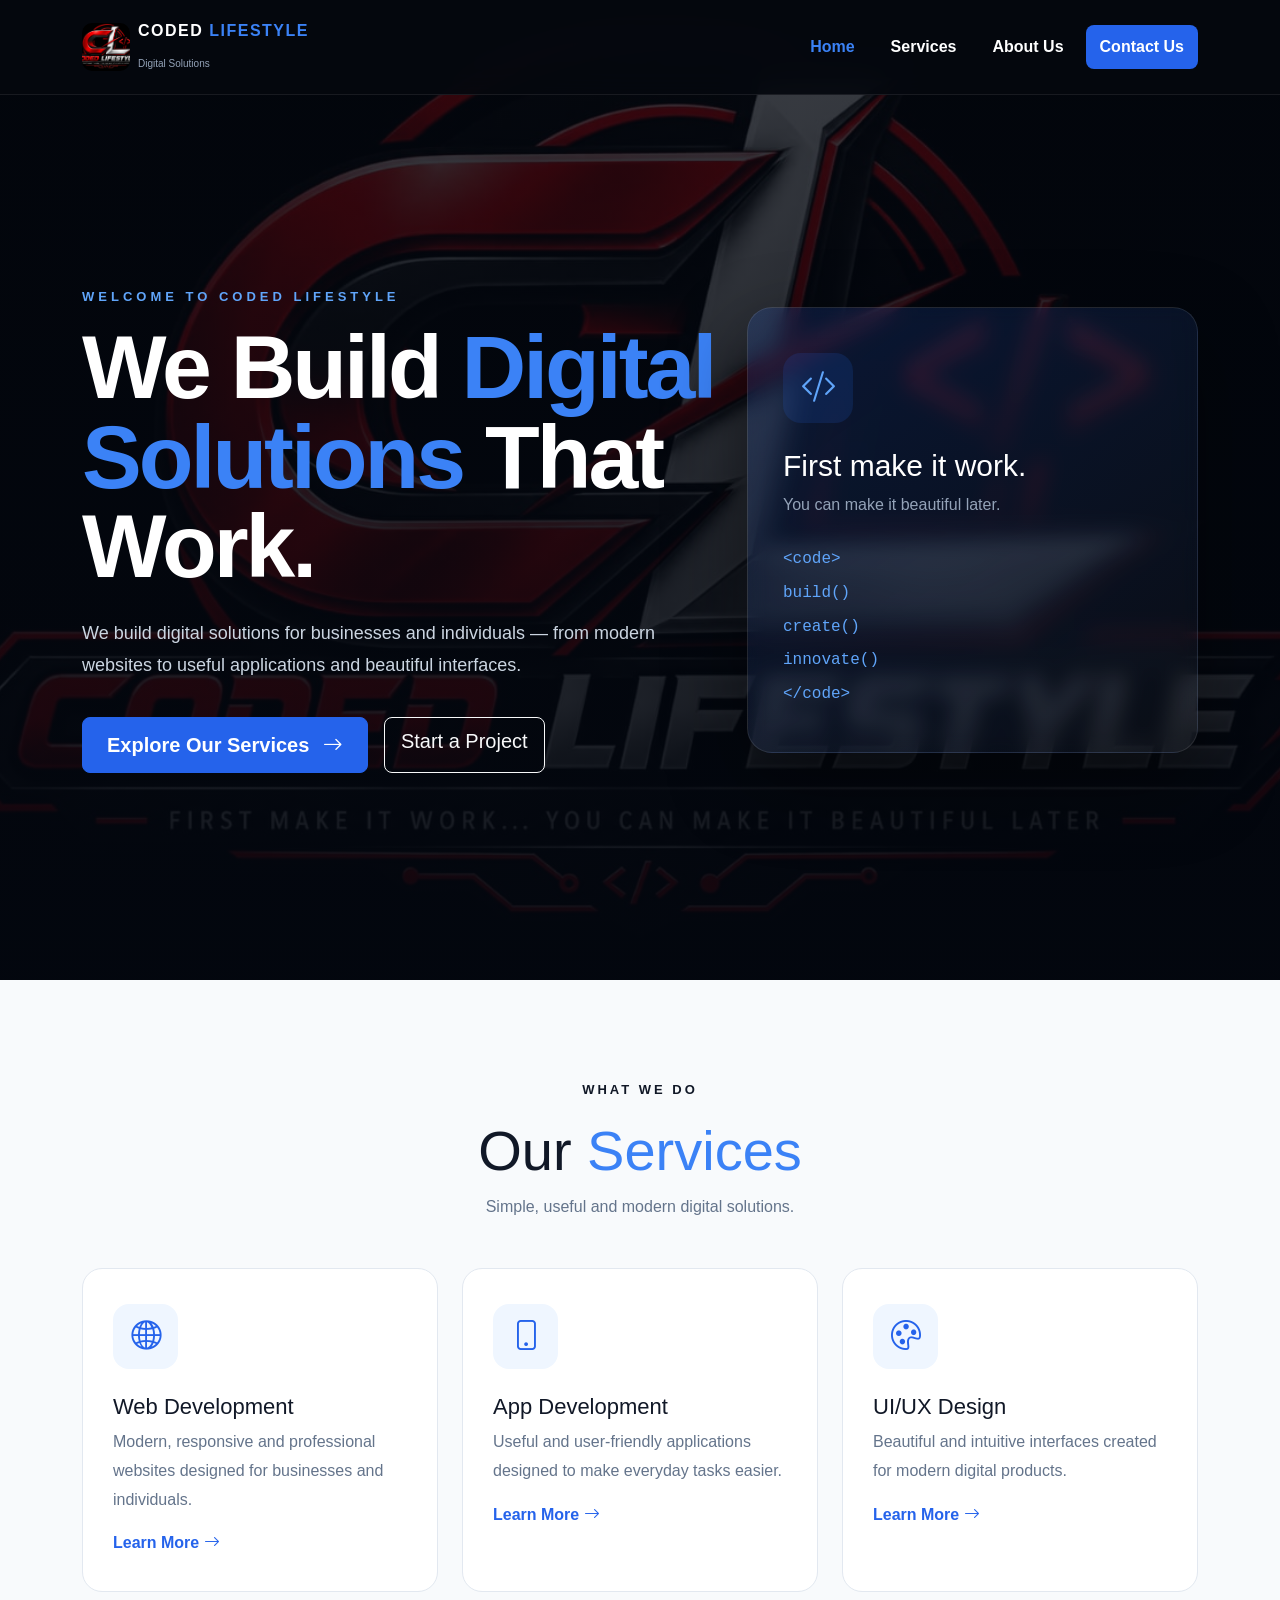
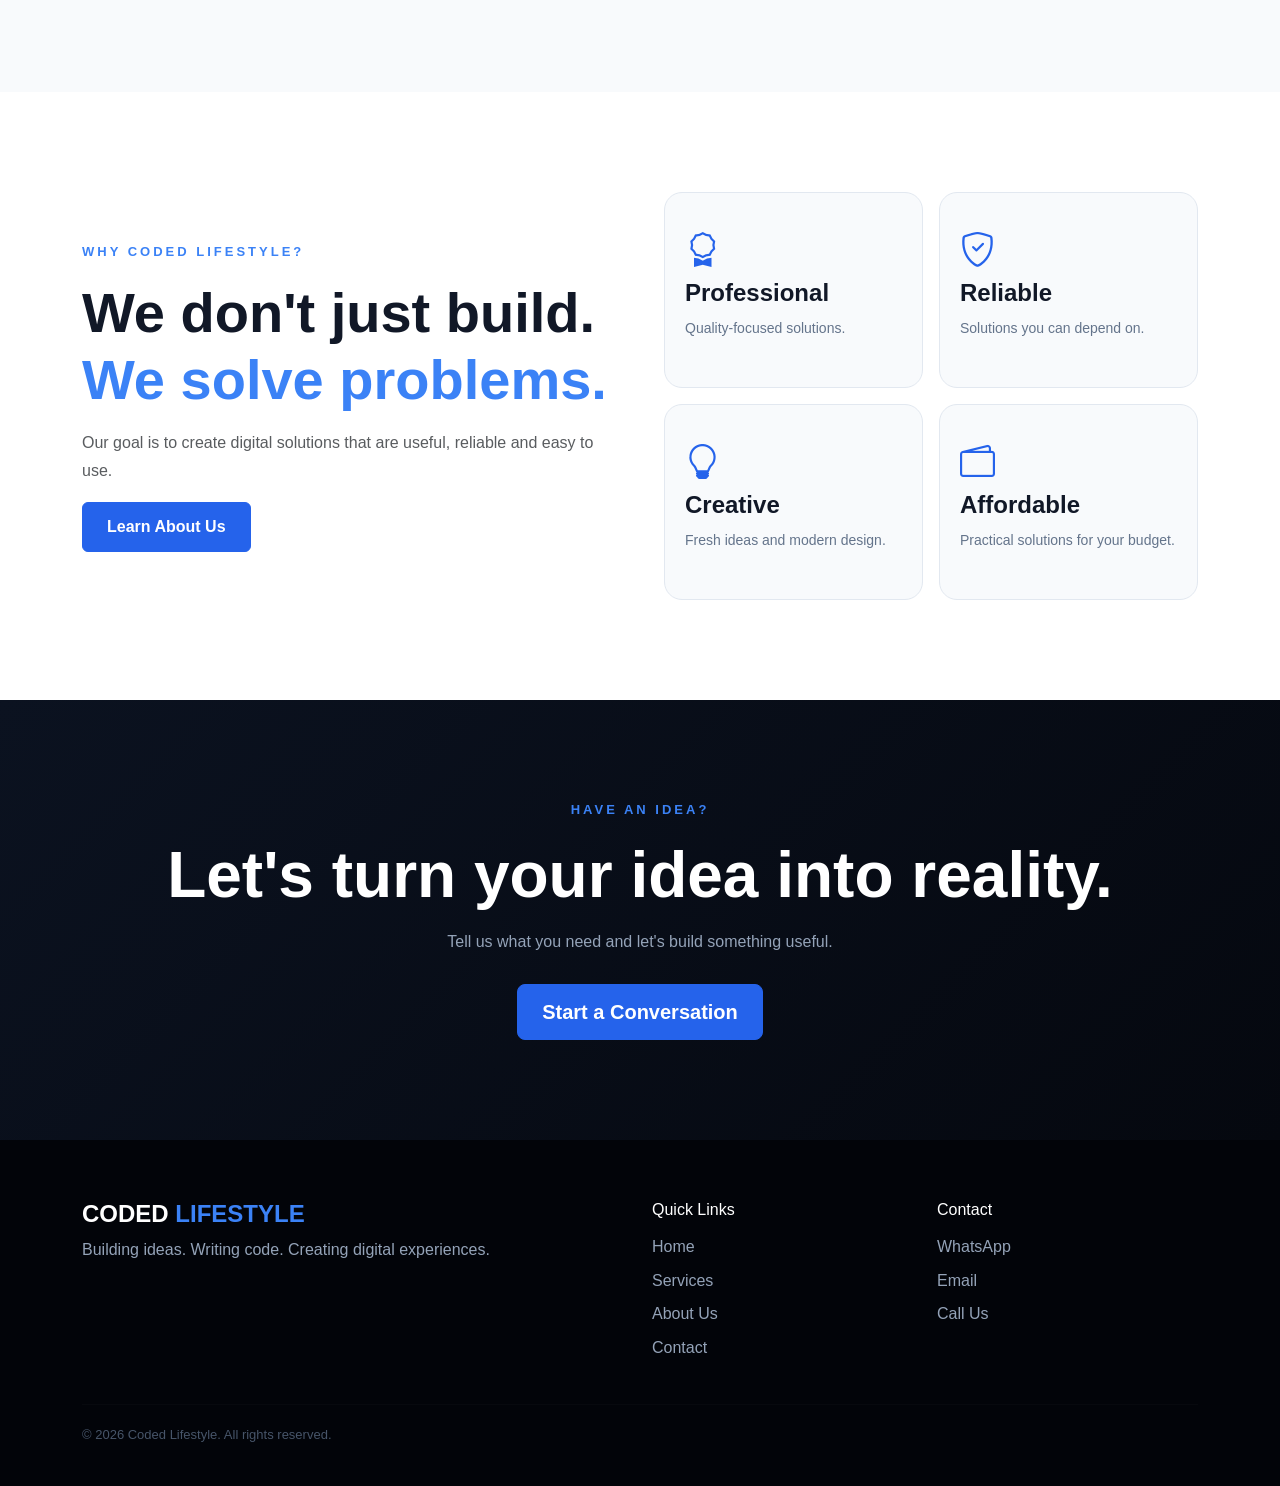
<file: index.html>
<!DOCTYPE html>
<html lang="en">

<head>
    <meta charset="UTF-8">
    <meta name="viewport" content="width=device-width, initial-scale=1.0">

    <title>Coded Lifestyle | Digital Solutions</title>

    <link rel="icon" href="assets/images/logo.jpegfile.jpeg">

    <!-- Bootstrap -->
    <link
        href="https://cdn.jsdelivr.net/npm/bootstrap@5.3.3/dist/css/bootstrap.min.css"
        rel="stylesheet"
    >

    <!-- Bootstrap Icons -->
    <link
        rel="stylesheet"
        href="https://cdn.jsdelivr.net/npm/bootstrap-icons@1.11.3/font/bootstrap-icons.min.css"
    >

    <!-- Custom CSS -->
    <link rel="stylesheet" href="assets/css/style.css">
</head>

<body>


<!-- ================= NAVBAR ================= -->

<nav class="navbar navbar-expand-lg navbar-dark fixed-top coded-navbar">

    <div class="container">

        <a class="navbar-brand d-flex align-items-center gap-2" href="index.html">

            <img
                src="assets/images/logo.jpegfile.jpeg"
                alt="Coded Lifestyle Logo"
                class="navbar-logo"
            >

            <div>
                <div class="brand-name">
                    CODED <span>LIFESTYLE</span>
                </div>

                <small>
                    Digital Solutions
                </small>
            </div>

        </a>


        <button
            class="navbar-toggler"
            type="button"
            data-bs-toggle="collapse"
            data-bs-target="#mainNavbar"
        >
            <span class="navbar-toggler-icon"></span>
        </button>


        <div class="collapse navbar-collapse" id="mainNavbar">

            <ul class="navbar-nav ms-auto align-items-lg-center gap-lg-2">

                <li class="nav-item">
                    <a class="nav-link active" href="index.html">
                        Home
                    </a>
                </li>

                <li class="nav-item">
                    <a class="nav-link" href="services.html">
                        Services
                    </a>
                </li>

                <li class="nav-item">
                    <a class="nav-link" href="about-us.html">
                        About Us
                    </a>
                </li>

                <li class="nav-item">
                    <a class="nav-link contact-nav" href="contact-us.html">
                        Contact Us
                    </a>
                </li>

            </ul>

        </div>

    </div>

</nav>


<!-- ================= HERO ================= -->

<section class="home-hero">

    <div class="container">

        <div class="row align-items-center min-vh-100">

            <div class="col-lg-7">

                <p class="hero-label">
                    WELCOME TO CODED LIFESTYLE
                </p>

                <h1>
                    We Build
                    <span>Digital Solutions</span>
                    That Work.
                </h1>

                <p class="hero-description">
                    We build digital solutions for businesses and
                    individuals — from modern websites to useful
                    applications and beautiful interfaces.
                </p>


                <div class="d-flex flex-wrap gap-3">

                    <a
                        href="services.html"
                        class="btn btn-primary btn-lg"
                    >
                        Explore Our Services
                        <i class="bi bi-arrow-right ms-2"></i>
                    </a>

                    <a
                        href="contact-us.html"
                        class="btn btn-outline-light btn-lg"
                    >
                        Start a Project
                    </a>

                </div>

            </div>


            <div class="col-lg-5 mt-5 mt-lg-0">

                <div class="hero-card">

                    <div class="hero-card-icon">
                        <i class="bi bi-code-slash"></i>
                    </div>

                    <h3>
                        First make it work.
                    </h3>

                    <p>
                        You can make it beautiful later.
                    </p>

                    <div class="code-lines">

                        <span>&lt;code&gt;</span>
                        <span>build()</span>
                        <span>create()</span>
                        <span>innovate()</span>
                        <span>&lt;/code&gt;</span>

                    </div>

                </div>

            </div>

        </div>

    </div>

</section>


<!-- ================= SERVICES ================= -->

<section class="home-services section-padding">

    <div class="container">

        <div class="section-heading">

            <p>WHAT WE DO</p>

            <h2>
                Our <strong>Services</strong>
            </h2>

            <span>
                Simple, useful and modern digital solutions.
            </span>

        </div>


        <div class="row g-4 mt-4">


            <div class="col-md-6 col-lg-4">

                <div class="service-card h-100">

                    <div class="service-icon">
                        <i class="bi bi-globe2"></i>
                    </div>

                    <h3>
                        Web Development
                    </h3>

                    <p>
                        Modern, responsive and professional
                        websites designed for businesses and
                        individuals.
                    </p>

                    <a href="services.html">
                        Learn More
                        <i class="bi bi-arrow-right"></i>
                    </a>

                </div>

            </div>


            <div class="col-md-6 col-lg-4">

                <div class="service-card h-100">

                    <div class="service-icon">
                        <i class="bi bi-phone"></i>
                    </div>

                    <h3>
                        App Development
                    </h3>

                    <p>
                        Useful and user-friendly applications
                        designed to make everyday tasks easier.
                    </p>

                    <a href="services.html">
                        Learn More
                        <i class="bi bi-arrow-right"></i>
                    </a>

                </div>

            </div>


            <div class="col-md-6 col-lg-4">

                <div class="service-card h-100">

                    <div class="service-icon">
                        <i class="bi bi-palette"></i>
                    </div>

                    <h3>
                        UI/UX Design
                    </h3>

                    <p>
                        Beautiful and intuitive interfaces
                        created for modern digital products.
                    </p>

                    <a href="services.html">
                        Learn More
                        <i class="bi bi-arrow-right"></i>
                    </a>

                </div>

            </div>

        </div>

    </div>

</section>


<!-- ================= WHY US ================= -->

<section class="why-us section-padding">

    <div class="container">

        <div class="row align-items-center g-5">

            <div class="col-lg-6">

                <p class="section-label">
                    WHY CODED LIFESTYLE?
                </p>

                <h2>
                    We don't just build.
                    <span>We solve problems.</span>
                </h2>

                <p class="text-muted">
                    Our goal is to create digital solutions that
                    are useful, reliable and easy to use.
                </p>

                <a
                    href="about-us.html"
                    class="btn btn-primary"
                >
                    Learn About Us
                </a>

            </div>


            <div class="col-lg-6">

                <div class="row g-3">

                    <div class="col-6">
                        <div class="why-card">
                            <i class="bi bi-award"></i>
                            <h4>Professional</h4>
                            <p>Quality-focused solutions.</p>
                        </div>
                    </div>

                    <div class="col-6">
                        <div class="why-card">
                            <i class="bi bi-shield-check"></i>
                            <h4>Reliable</h4>
                            <p>Solutions you can depend on.</p>
                        </div>
                    </div>

                    <div class="col-6">
                        <div class="why-card">
                            <i class="bi bi-lightbulb"></i>
                            <h4>Creative</h4>
                            <p>Fresh ideas and modern design.</p>
                        </div>
                    </div>

                    <div class="col-6">
                        <div class="why-card">
                            <i class="bi bi-wallet2"></i>
                            <h4>Affordable</h4>
                            <p>Practical solutions for your budget.</p>
                        </div>
                    </div>

                </div>

            </div>

        </div>

    </div>

</section>


<!-- ================= CTA ================= -->

<section class="cta-section">

    <div class="container text-center">

        <p class="section-label">
            HAVE AN IDEA?
        </p>

        <h2>
            Let's turn your idea into reality.
        </h2>

        <p>
            Tell us what you need and let's build something useful.
        </p>

        <a
            href="contact-us.html"
            class="btn btn-primary btn-lg"
        >
            Start a Conversation
        </a>

    </div>

</section>


<!-- ================= FOOTER ================= -->

<footer class="site-footer">

    <div class="container">

        <div class="row g-4">

            <div class="col-lg-6">

                <h4>
                    CODED <span>LIFESTYLE</span>
                </h4>

                <p>
                    Building ideas. Writing code.
                    Creating digital experiences.
                </p>

            </div>


            <div class="col-lg-3">

                <h6>
                    Quick Links
                </h6>

                <a href="index.html">Home</a>
                <a href="services.html">Services</a>
                <a href="about-us.html">About Us</a>
                <a href="contact-us.html">Contact</a>

            </div>


            <div class="col-lg-3">

                <h6>
                    Contact
                </h6>

                <a href="https://wa.me/2349161330967">
                    WhatsApp
                </a>

                <a href="mailto:iyiolapeter258@gmail.com">
                    Email
                </a>

                <a href="tel:+2349161330967">
                    Call Us
                </a>

            </div>

        </div>


        <hr>

        <p class="copyright">
            © 2026 Coded Lifestyle. All rights reserved.
        </p>

    </div>

</footer>


<script
    src="https://cdn.jsdelivr.net/npm/bootstrap@5.3.3/dist/js/bootstrap.bundle.min.js"
></script>

</body>
</html>
</file>
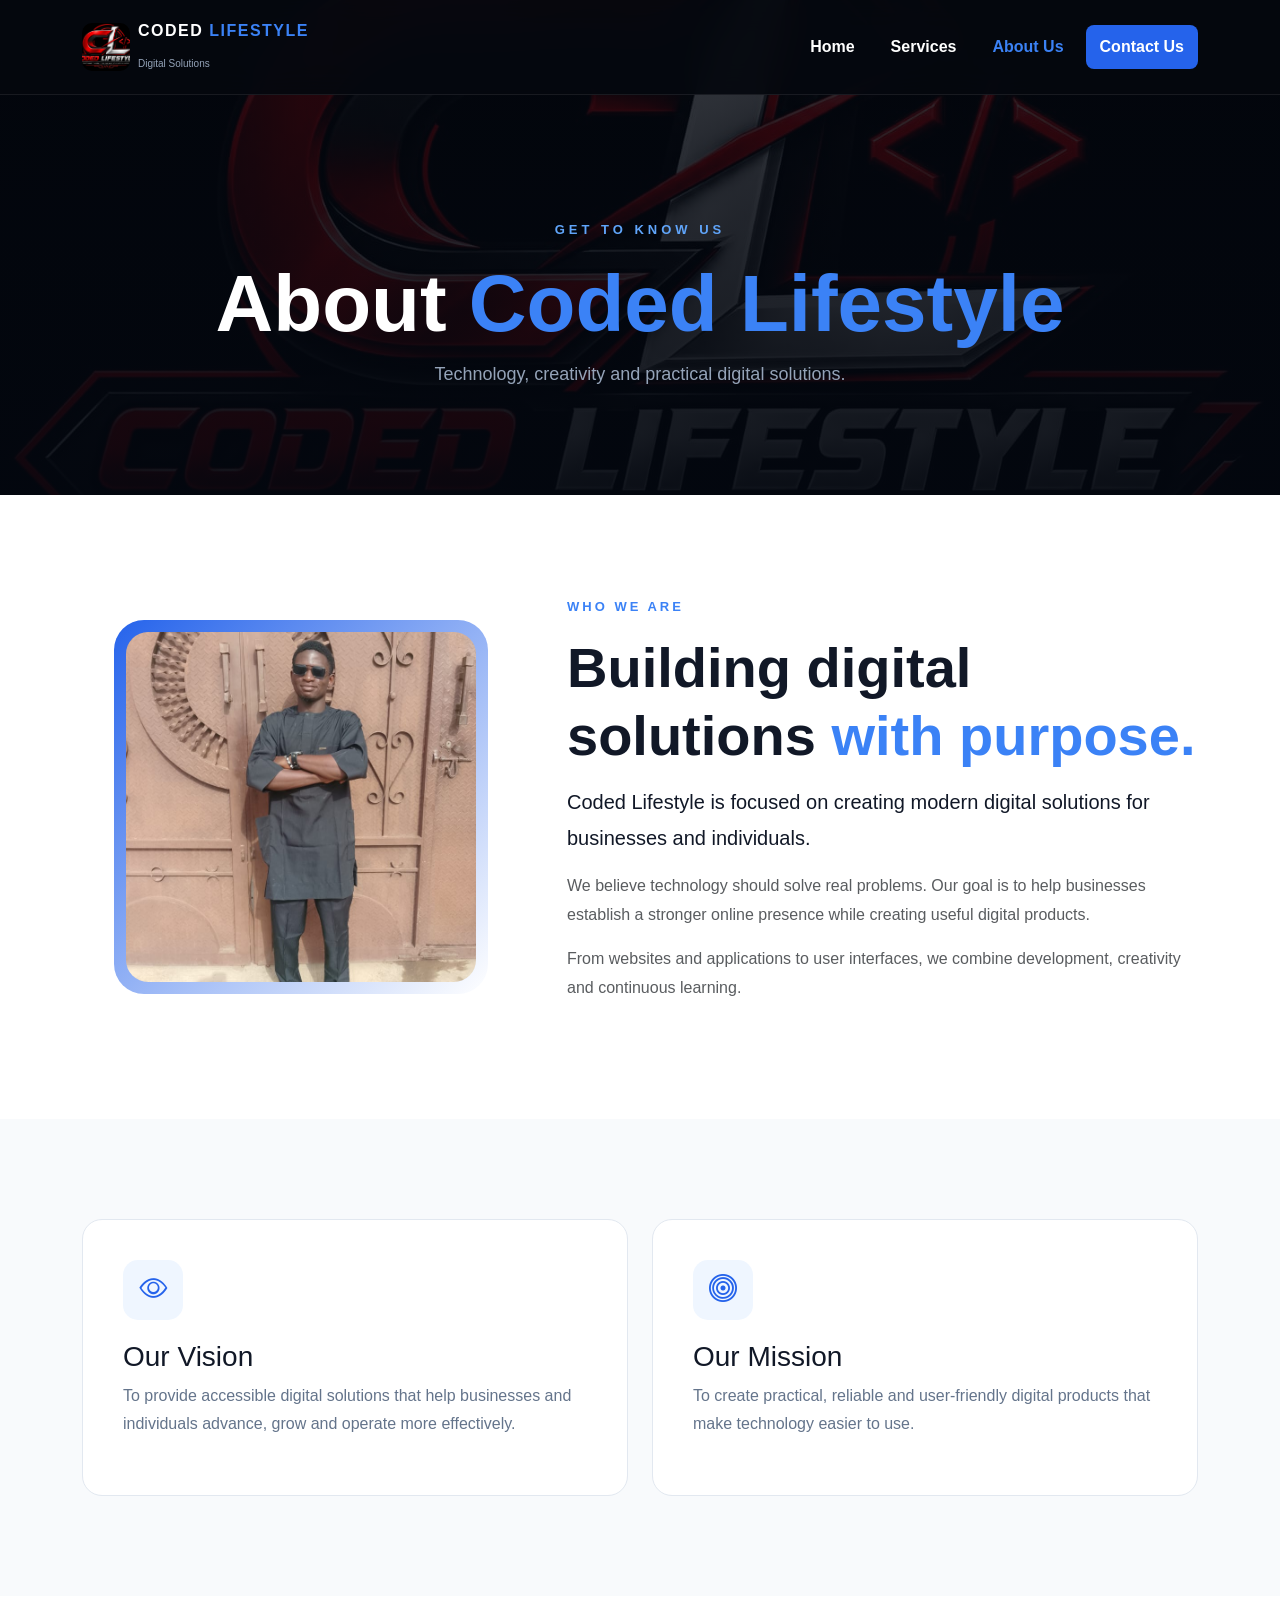
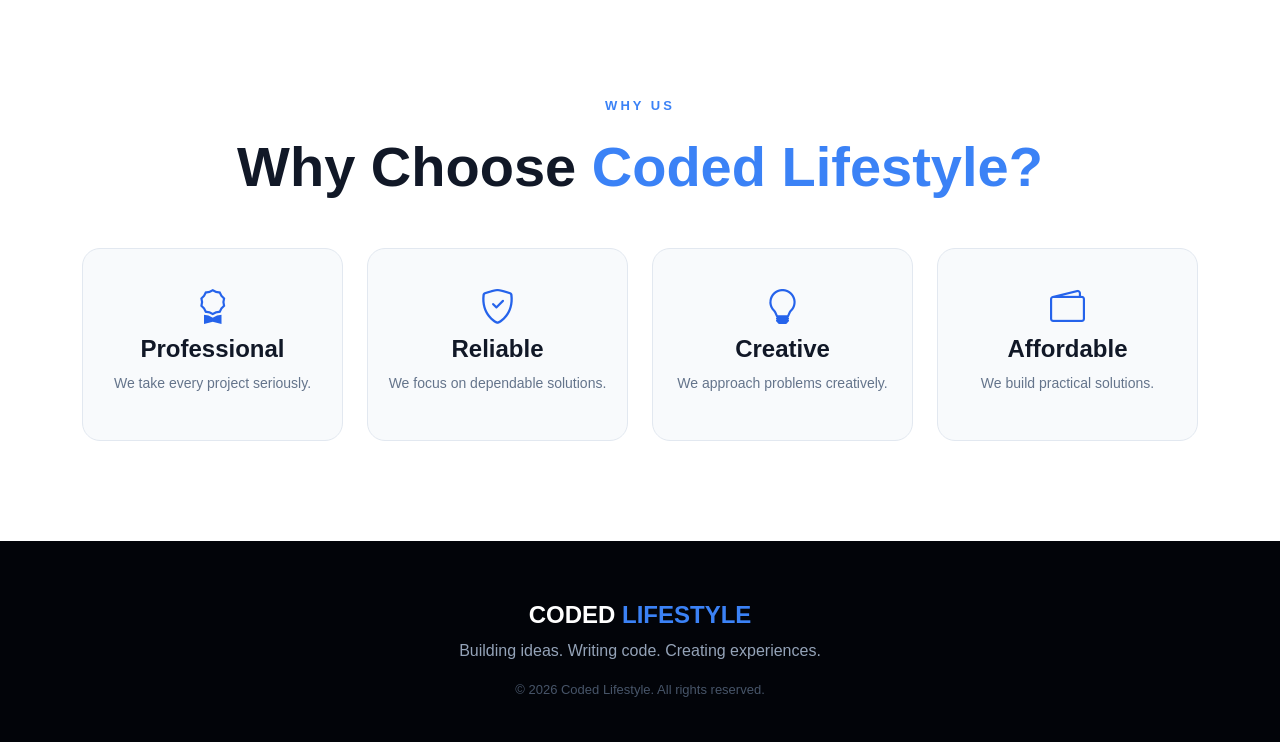
<file: about-us.html>
<!DOCTYPE html>
<html lang="en">

<head>

    <meta charset="UTF-8">

    <meta
        name="viewport"
        content="width=device-width, initial-scale=1.0"
    >

    <title>Coded Lifestyle | About Us</title>

    <link
        href="https://cdn.jsdelivr.net/npm/bootstrap@5.3.3/dist/css/bootstrap.min.css"
        rel="stylesheet"
    >

    <link
        rel="stylesheet"
        href="https://cdn.jsdelivr.net/npm/bootstrap-icons@1.11.3/font/bootstrap-icons.min.css"
    >

    <link
        rel="stylesheet"
        href="assets/css/style.css"
    >

</head>

<body>


<!-- NAVBAR -->

<nav class="navbar navbar-expand-lg navbar-dark fixed-top coded-navbar">

    <div class="container">

        <a
            class="navbar-brand d-flex align-items-center gap-2"
            href="index.html"
        >

            <img
                src="assets/images/logo.jpegfile.jpeg"
                class="navbar-logo"
                alt="Coded Lifestyle"
            >

            <div>

                <div class="brand-name">
                    CODED <span>LIFESTYLE</span>
                </div>

                <small>Digital Solutions</small>

            </div>

        </a>


        <button
            class="navbar-toggler"
            type="button"
            data-bs-toggle="collapse"
            data-bs-target="#mainNavbar"
        >

            <span class="navbar-toggler-icon"></span>

        </button>


        <div
            class="collapse navbar-collapse"
            id="mainNavbar"
        >

            <ul class="navbar-nav ms-auto gap-lg-2">

                <li class="nav-item">
                    <a class="nav-link" href="index.html">
                        Home
                    </a>
                </li>

                <li class="nav-item">
                    <a class="nav-link" href="services.html">
                        Services
                    </a>
                </li>

                <li class="nav-item">
                    <a class="nav-link active" href="about-us.html">
                        About Us
                    </a>
                </li>

                <li class="nav-item">
                    <a
                        class="nav-link contact-nav"
                        href="contact-us.html"
                    >
                        Contact Us
                    </a>
                </li>

            </ul>

        </div>

    </div>

</nav>


<!-- HERO -->

<section class="page-hero">

    <div class="container text-center">

        <p class="hero-label">
            GET TO KNOW US
        </p>

        <h1>
            About <span>Coded Lifestyle</span>
        </h1>

        <p>
            Technology, creativity and practical digital solutions.
        </p>

    </div>

</section>


<!-- ABOUT -->

<section class="section-padding about-company">

    <div class="container">

        <div class="row align-items-center g-5">

            <div class="col-lg-5 text-center">

                <div class="about-image-wrapper">

                    <img
                        src="assets/images/bio.jpeg file.jpeg"
                        class="img-fluid"
                        alt="Coded Lifestyle"
                    >

                </div>

            </div>


            <div class="col-lg-7">

                <p class="section-label">
                    WHO WE ARE
                </p>

                <h2>
                    Building digital solutions
                    <span>with purpose.</span>
                </h2>

                <p class="lead">
                    Coded Lifestyle is focused on creating
                    modern digital solutions for businesses
                    and individuals.
                </p>

                <p class="text-muted">
                    We believe technology should solve real
                    problems. Our goal is to help businesses
                    establish a stronger online presence while
                    creating useful digital products.
                </p>

                <p class="text-muted">
                    From websites and applications to user
                    interfaces, we combine development,
                    creativity and continuous learning.
                </p>

            </div>

        </div>

    </div>

</section>


<!-- VISION -->

<section class="vision-section section-padding">

    <div class="container">

        <div class="row g-4">

            <div class="col-lg-6">

                <div class="info-card h-100">

                    <div class="info-icon">
                        <i class="bi bi-eye"></i>
                    </div>

                    <h3>
                        Our Vision
                    </h3>

                    <p>
                        To provide accessible digital solutions
                        that help businesses and individuals
                        advance, grow and operate more effectively.
                    </p>

                </div>

            </div>


            <div class="col-lg-6">

                <div class="info-card h-100">

                    <div class="info-icon">
                        <i class="bi bi-bullseye"></i>
                    </div>

                    <h3>
                        Our Mission
                    </h3>

                    <p>
                        To create practical, reliable and
                        user-friendly digital products that
                        make technology easier to use.
                    </p>

                </div>

            </div>

        </div>

    </div>

</section>


<!-- WHY CHOOSE US -->

<section class="section-padding why-company">

    <div class="container text-center">

        <p class="section-label">
            WHY US
        </p>

        <h2>
            Why Choose <span>Coded Lifestyle?</span>
        </h2>


        <div class="row g-4 mt-4">

            <div class="col-md-6 col-lg-3">

                <div class="why-card">

                    <i class="bi bi-award"></i>

                    <h4>
                        Professional
                    </h4>

                    <p>
                        We take every project seriously.
                    </p>

                </div>

            </div>


            <div class="col-md-6 col-lg-3">

                <div class="why-card">

                    <i class="bi bi-shield-check"></i>

                    <h4>
                        Reliable
                    </h4>

                    <p>
                        We focus on dependable solutions.
                    </p>

                </div>

            </div>


            <div class="col-md-6 col-lg-3">

                <div class="why-card">

                    <i class="bi bi-lightbulb"></i>

                    <h4>
                        Creative
                    </h4>

                    <p>
                        We approach problems creatively.
                    </p>

                </div>

            </div>


            <div class="col-md-6 col-lg-3">

                <div class="why-card">

                    <i class="bi bi-wallet2"></i>

                    <h4>
                        Affordable
                    </h4>

                    <p>
                        We build practical solutions.
                    </p>

                </div>

            </div>

        </div>

    </div>

</section>


<footer class="site-footer">

    <div class="container text-center">

        <h4>
            CODED <span>LIFESTYLE</span>
        </h4>

        <p>
            Building ideas. Writing code. Creating experiences.
        </p>

        <p class="copyright">
            © 2026 Coded Lifestyle. All rights reserved.
        </p>

    </div>

</footer>


<script
    src="https://cdn.jsdelivr.net/npm/bootstrap@5.3.3/dist/js/bootstrap.bundle.min.js"
></script>

</body>
</html>
</file>
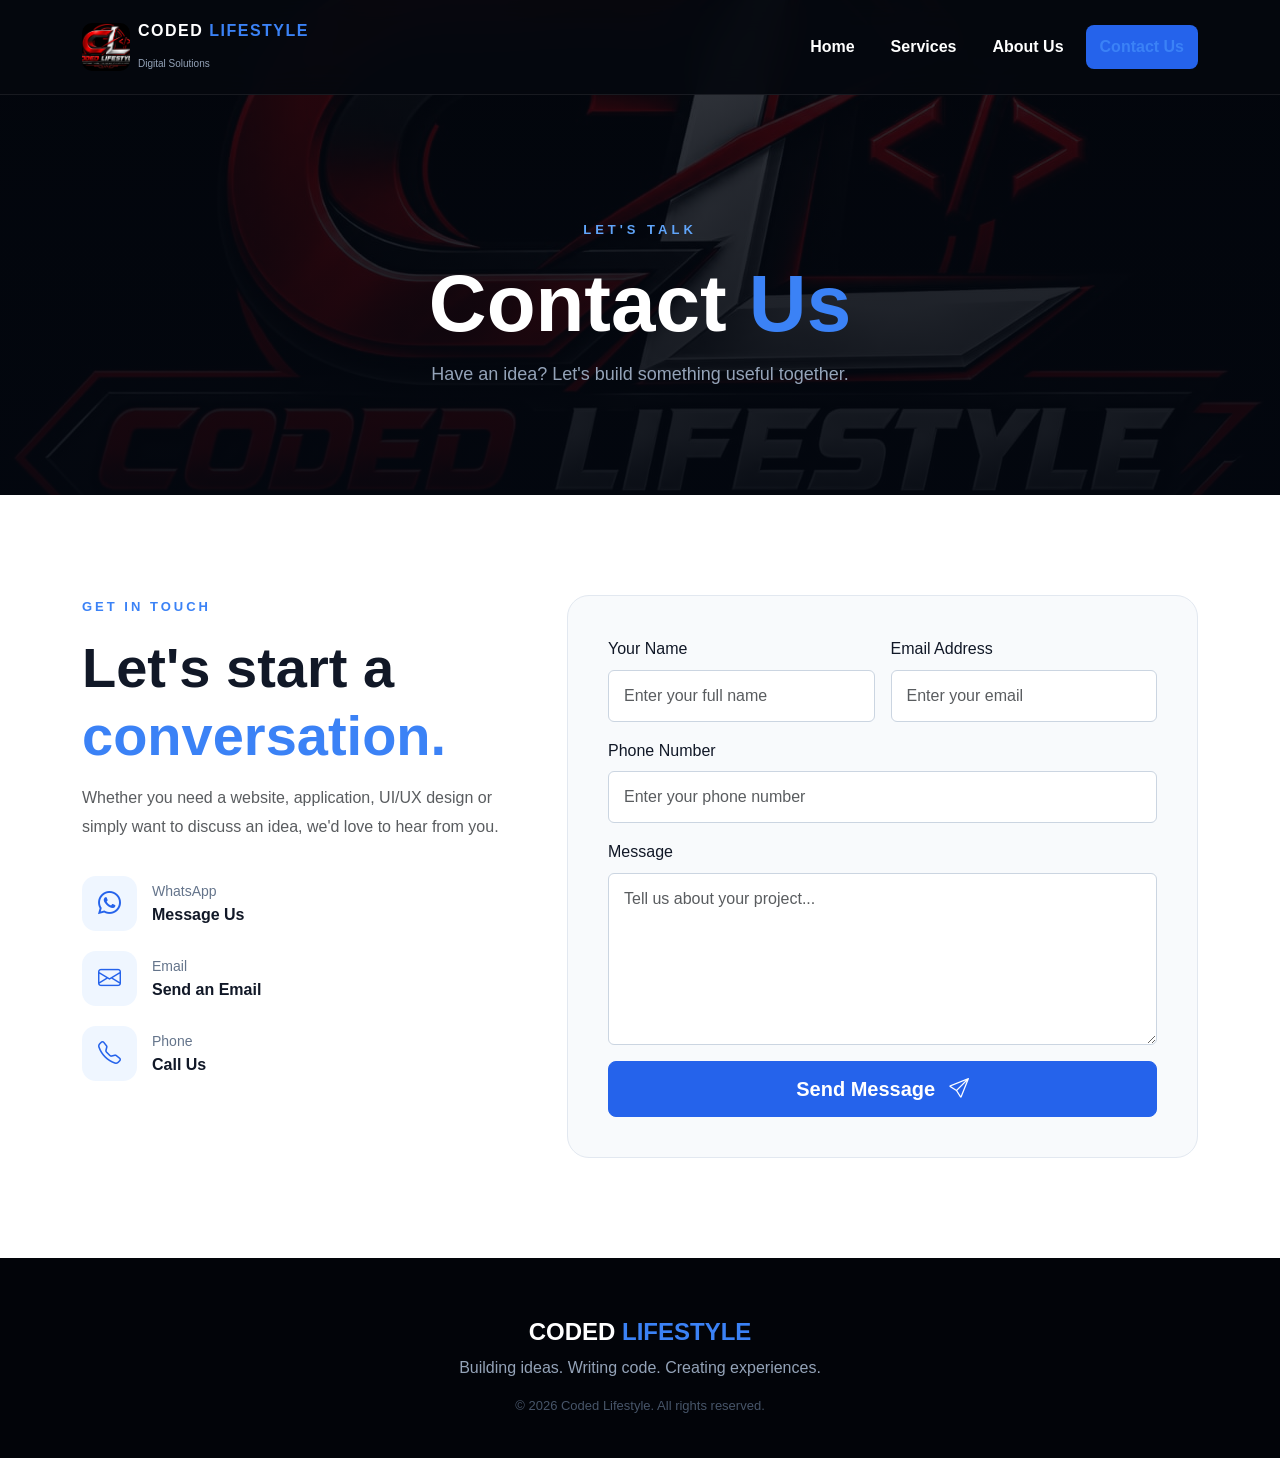
<file: contact-us.html>
<!DOCTYPE html>
<html lang="en">

<head>

    <meta charset="UTF-8">

    <meta
        name="viewport"
        content="width=device-width, initial-scale=1.0"
    >

    <title>Coded Lifestyle | Contact Us</title>

    <link
        href="https://cdn.jsdelivr.net/npm/bootstrap@5.3.3/dist/css/bootstrap.min.css"
        rel="stylesheet"
    >

    <link
        rel="stylesheet"
        href="https://cdn.jsdelivr.net/npm/bootstrap-icons@1.11.3/font/bootstrap-icons.min.css"
    >

    <link
        rel="stylesheet"
        href="assets/css/style.css"
    >

</head>

<body>


<!-- NAVBAR -->

<nav class="navbar navbar-expand-lg navbar-dark fixed-top coded-navbar">

    <div class="container">

        <a
            class="navbar-brand d-flex align-items-center gap-2"
            href="index.html"
        >

            <img
                src="assets/images/logo.jpegfile.jpeg"
                class="navbar-logo"
                alt="Coded Lifestyle"
            >

            <div>

                <div class="brand-name">
                    CODED <span>LIFESTYLE</span>
                </div>

                <small>Digital Solutions</small>

            </div>

        </a>


        <button
            class="navbar-toggler"
            type="button"
            data-bs-toggle="collapse"
            data-bs-target="#mainNavbar"
        >

            <span class="navbar-toggler-icon"></span>

        </button>


        <div
            class="collapse navbar-collapse"
            id="mainNavbar"
        >

            <ul class="navbar-nav ms-auto gap-lg-2">

                <li class="nav-item">
                    <a class="nav-link" href="index.html">
                        Home
                    </a>
                </li>

                <li class="nav-item">
                    <a class="nav-link" href="services.html">
                        Services
                    </a>
                </li>

                <li class="nav-item">
                    <a class="nav-link" href="about-us.html">
                        About Us
                    </a>
                </li>

                <li class="nav-item">
                    <a
                        class="nav-link active contact-nav"
                        href="contact-us.html"
                    >
                        Contact Us
                    </a>
                </li>

            </ul>

        </div>

    </div>

</nav>


<!-- PAGE HERO -->

<section class="page-hero">

    <div class="container text-center">

        <p class="hero-label">
            LET'S TALK
        </p>

        <h1>
            Contact <span>Us</span>
        </h1>

        <p>
            Have an idea? Let's build something useful together.
        </p>

    </div>

</section>


<!-- CONTACT -->

<section class="section-padding contact-page">

    <div class="container">

        <div class="row g-5">


            <!-- CONTACT INFORMATION -->

            <div class="col-lg-5">

                <p class="section-label">
                    GET IN TOUCH
                </p>

                <h2>
                    Let's start a
                    <span>conversation.</span>
                </h2>

                <p class="text-muted">
                    Whether you need a website, application,
                    UI/UX design or simply want to discuss an idea,
                    we'd love to hear from you.
                </p>


                <div class="contact-info">

                    <a href="https://wa.me/2349161330967">

                        <div class="contact-icon">
                            <i class="bi bi-whatsapp"></i>
                        </div>

                        <div>
                            <small>WhatsApp</small>
                            <strong>Message Us</strong>
                        </div>

                    </a>


                    <a href="mailto:iyiolapeter258@gmail.com">

                        <div class="contact-icon">
                            <i class="bi bi-envelope"></i>
                        </div>

                        <div>
                            <small>Email</small>
                            <strong>Send an Email</strong>
                        </div>

                    </a>


                    <a href="tel:+2349161330967">

                        <div class="contact-icon">
                            <i class="bi bi-telephone"></i>
                        </div>

                        <div>
                            <small>Phone</small>
                            <strong>Call Us</strong>
                        </div>

                    </a>

                </div>

            </div>


            <!-- FORM -->

            <div class="col-lg-7">

                <div class="contact-form-card">

                    <form
                        action="https://formspree.io/f/mdenwokz"
                        method="POST"
                    >

                        <div class="row g-3">

                            <div class="col-md-6">

                                <label class="form-label">
                                    Your Name
                                </label>

                                <input
                                    type="text"
                                    name="name"
                                    class="form-control"
                                    placeholder="Enter your full name"
                                    required
                                >

                            </div>


                            <div class="col-md-6">

                                <label class="form-label">
                                    Email Address
                                </label>

                                <input
                                    type="email"
                                    name="email"
                                    class="form-control"
                                    placeholder="Enter your email"
                                    required
                                >

                            </div>


                            <div class="col-12">

                                <label class="form-label">
                                    Phone Number
                                </label>

                                <input
                                    type="tel"
                                    name="phone"
                                    class="form-control"
                                    placeholder="Enter your phone number"
                                >

                            </div>


                            <div class="col-12">

                                <label class="form-label">
                                    Message
                                </label>

                                <textarea
                                    name="message"
                                    class="form-control"
                                    rows="6"
                                    placeholder="Tell us about your project..."
                                    required
                                ></textarea>

                            </div>


                            <div class="col-12">

                                <button
                                    type="submit"
                                    class="btn btn-primary btn-lg w-100"
                                >

                                    Send Message

                                    <i class="bi bi-send ms-2"></i>

                                </button>

                            </div>

                        </div>

                    </form>

                </div>

            </div>

        </div>

    </div>

</section>


<footer class="site-footer">

    <div class="container text-center">

        <h4>
            CODED <span>LIFESTYLE</span>
        </h4>

        <p>
            Building ideas. Writing code. Creating experiences.
        </p>

        <p class="copyright">
            © 2026 Coded Lifestyle. All rights reserved.
        </p>

    </div>

</footer>


<script
    src="https://cdn.jsdelivr.net/npm/bootstrap@5.3.3/dist/js/bootstrap.bundle.min.js"
></script>

</body>
</html>
</file>
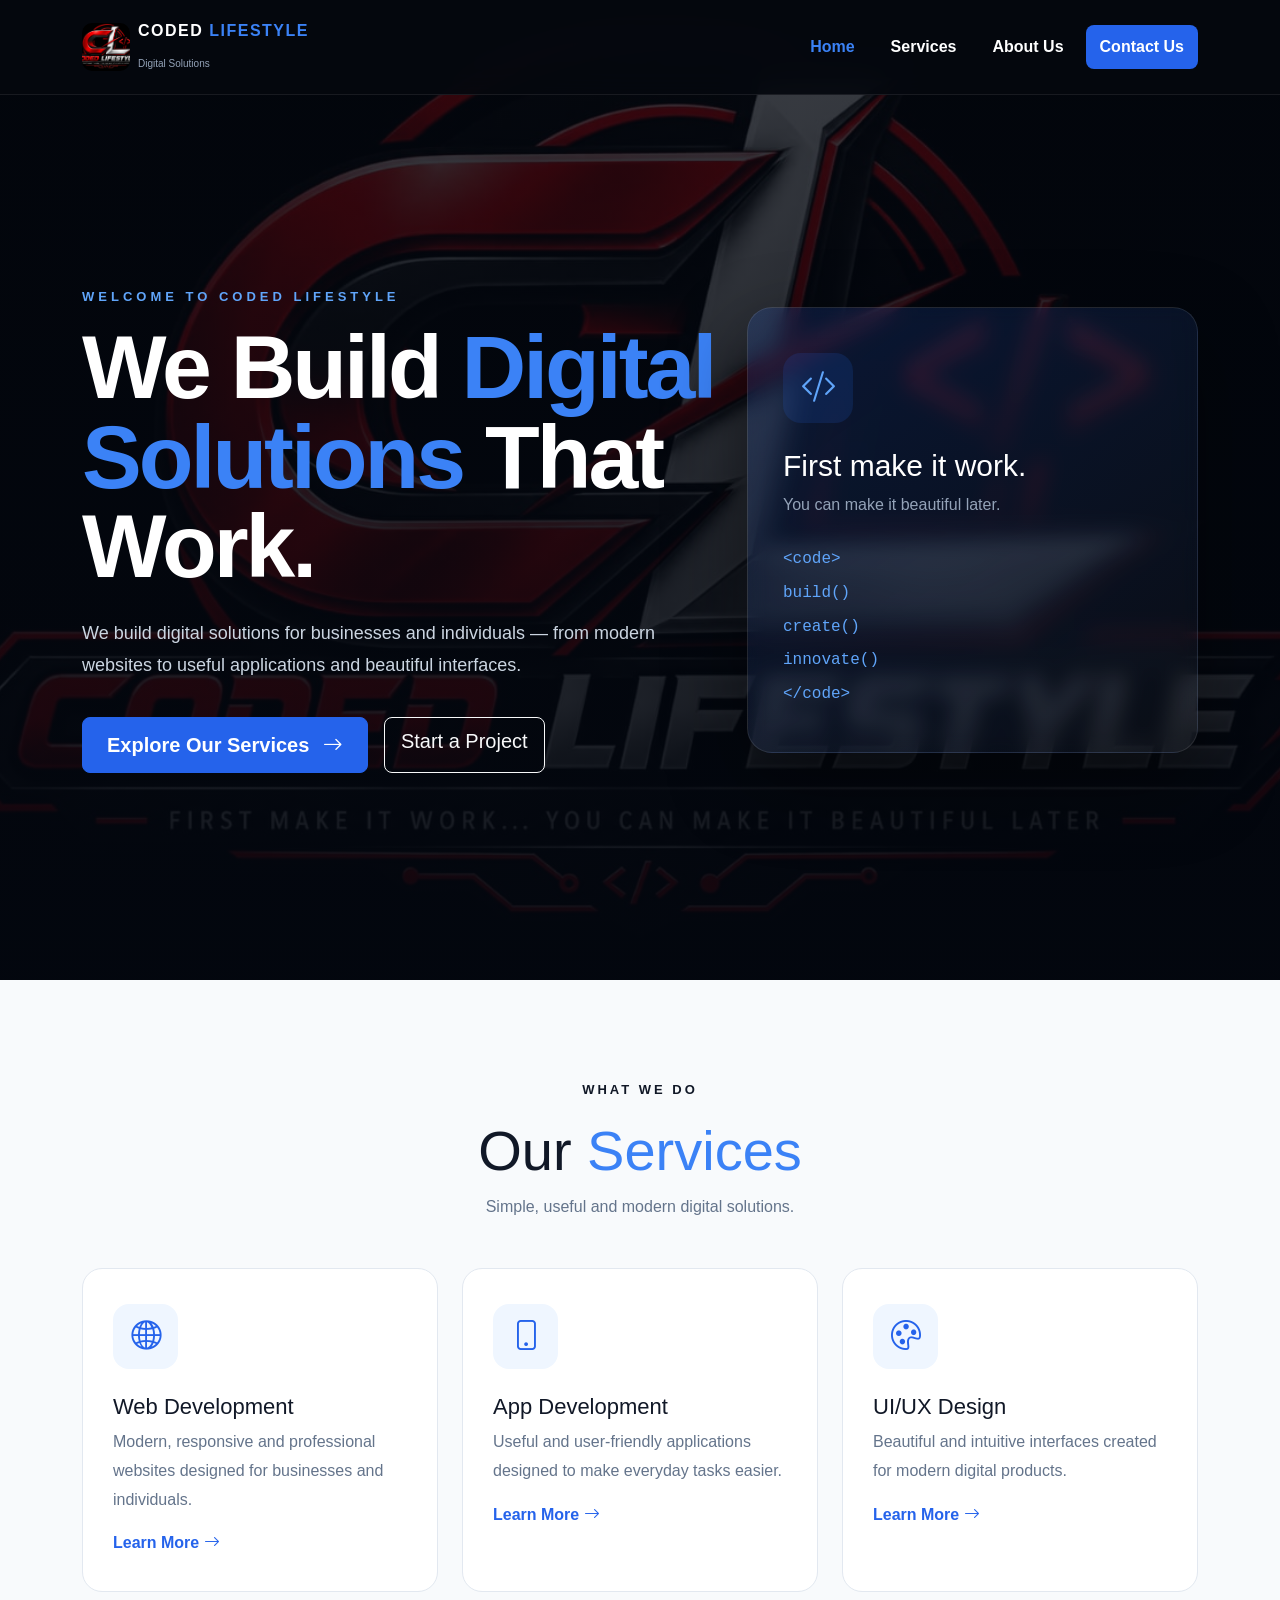
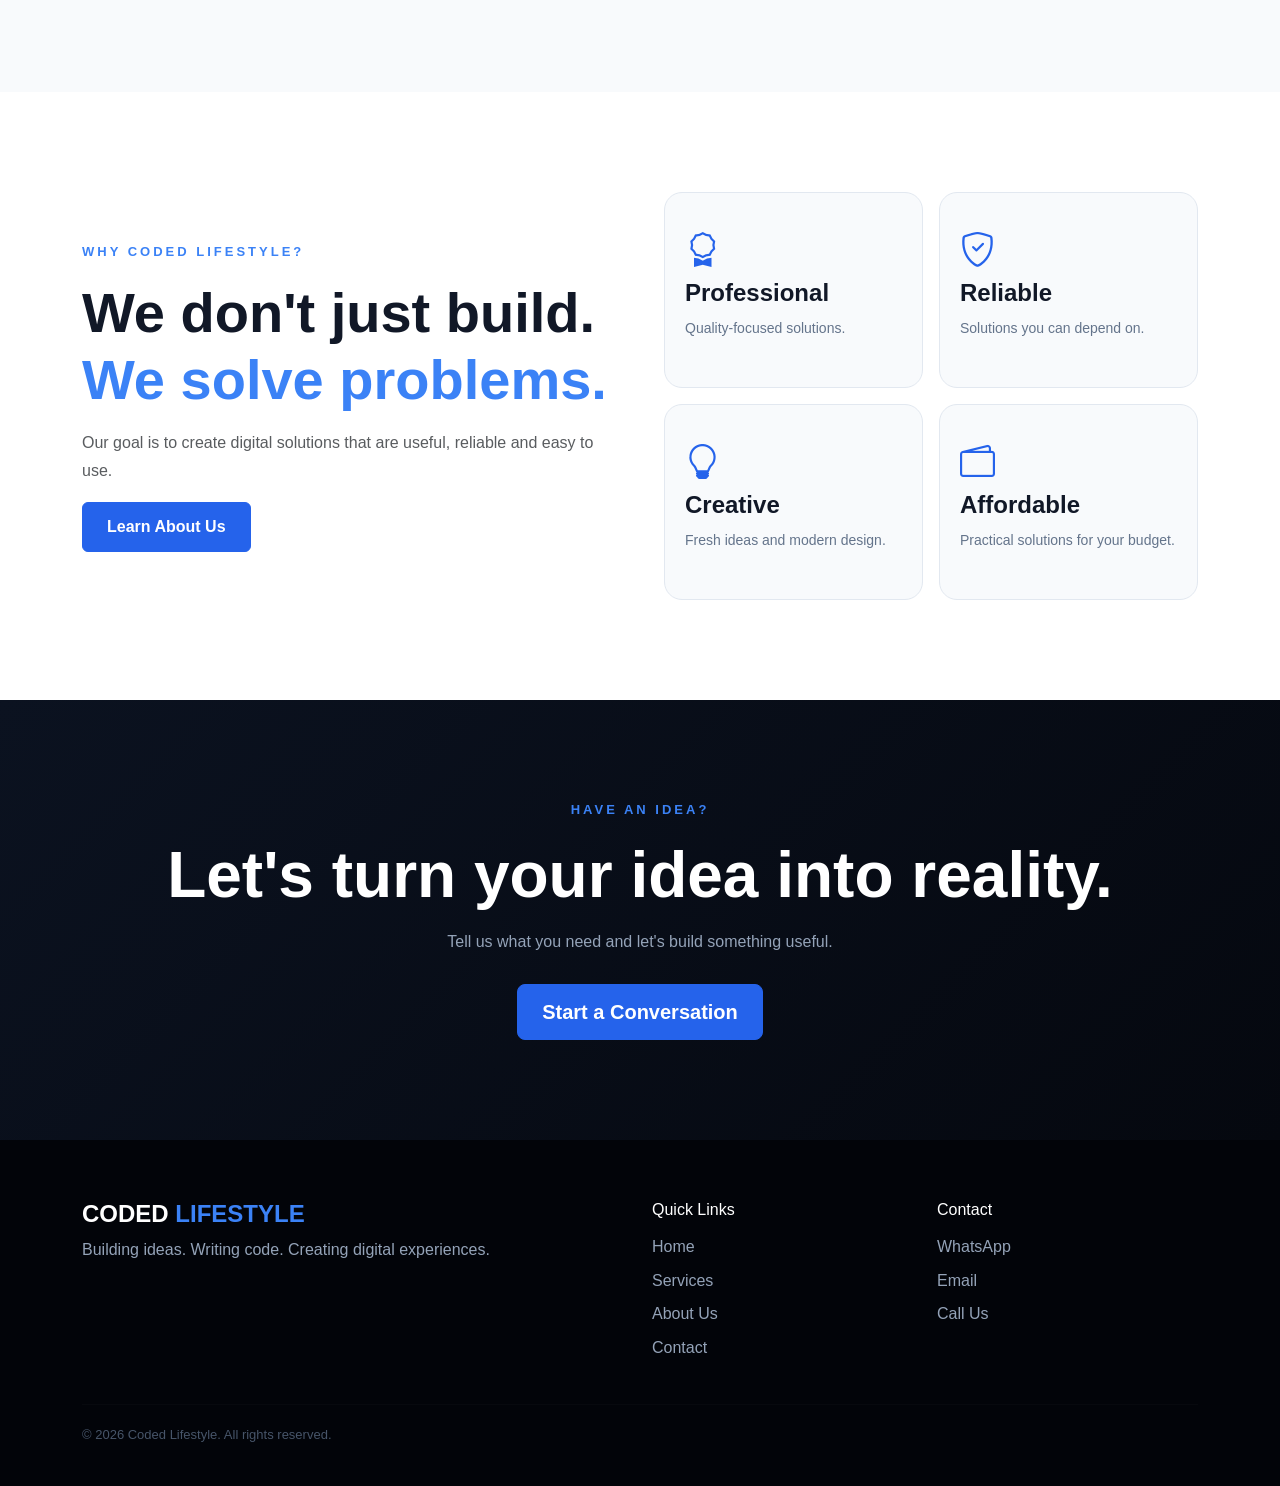
<file: Homepage.html>
<!DOCTYPE html>
<html lang="en">

<head>
    <meta charset="UTF-8">
    <meta name="viewport" content="width=device-width, initial-scale=1.0">

    <title>Coded Lifestyle | Digital Solutions</title>

    <link rel="icon" href="assets/images/logo.jpegfile.jpeg">

    <!-- Bootstrap -->
    <link
        href="https://cdn.jsdelivr.net/npm/bootstrap@5.3.3/dist/css/bootstrap.min.css"
        rel="stylesheet"
    >

    <!-- Bootstrap Icons -->
    <link
        rel="stylesheet"
        href="https://cdn.jsdelivr.net/npm/bootstrap-icons@1.11.3/font/bootstrap-icons.min.css"
    >

    <!-- Custom CSS -->
    <link rel="stylesheet" href="assets/css/style.css">
</head>

<body>


<!-- ================= NAVBAR ================= -->

<nav class="navbar navbar-expand-lg navbar-dark fixed-top coded-navbar">

    <div class="container">

        <a class="navbar-brand d-flex align-items-center gap-2" href="index.html">

            <img
                src="assets/images/logo.jpegfile.jpeg"
                alt="Coded Lifestyle Logo"
                class="navbar-logo"
            >

            <div>
                <div class="brand-name">
                    CODED <span>LIFESTYLE</span>
                </div>

                <small>
                    Digital Solutions
                </small>
            </div>

        </a>


        <button
            class="navbar-toggler"
            type="button"
            data-bs-toggle="collapse"
            data-bs-target="#mainNavbar"
        >
            <span class="navbar-toggler-icon"></span>
        </button>


        <div class="collapse navbar-collapse" id="mainNavbar">

            <ul class="navbar-nav ms-auto align-items-lg-center gap-lg-2">

                <li class="nav-item">
                    <a class="nav-link active" href="index.html">
                        Home
                    </a>
                </li>

                <li class="nav-item">
                    <a class="nav-link" href="services.html">
                        Services
                    </a>
                </li>

                <li class="nav-item">
                    <a class="nav-link" href="about-us.html">
                        About Us
                    </a>
                </li>

                <li class="nav-item">
                    <a class="nav-link contact-nav" href="contact-us.html">
                        Contact Us
                    </a>
                </li>

            </ul>

        </div>

    </div>

</nav>


<!-- ================= HERO ================= -->

<section class="home-hero">

    <div class="container">

        <div class="row align-items-center min-vh-100">

            <div class="col-lg-7">

                <p class="hero-label">
                    WELCOME TO CODED LIFESTYLE
                </p>

                <h1>
                    We Build
                    <span>Digital Solutions</span>
                    That Work.
                </h1>

                <p class="hero-description">
                    We build digital solutions for businesses and
                    individuals — from modern websites to useful
                    applications and beautiful interfaces.
                </p>


                <div class="d-flex flex-wrap gap-3">

                    <a
                        href="services.html"
                        class="btn btn-primary btn-lg"
                    >
                        Explore Our Services
                        <i class="bi bi-arrow-right ms-2"></i>
                    </a>

                    <a
                        href="contact-us.html"
                        class="btn btn-outline-light btn-lg"
                    >
                        Start a Project
                    </a>

                </div>

            </div>


            <div class="col-lg-5 mt-5 mt-lg-0">

                <div class="hero-card">

                    <div class="hero-card-icon">
                        <i class="bi bi-code-slash"></i>
                    </div>

                    <h3>
                        First make it work.
                    </h3>

                    <p>
                        You can make it beautiful later.
                    </p>

                    <div class="code-lines">

                        <span>&lt;code&gt;</span>
                        <span>build()</span>
                        <span>create()</span>
                        <span>innovate()</span>
                        <span>&lt;/code&gt;</span>

                    </div>

                </div>

            </div>

        </div>

    </div>

</section>


<!-- ================= SERVICES ================= -->

<section class="home-services section-padding">

    <div class="container">

        <div class="section-heading">

            <p>WHAT WE DO</p>

            <h2>
                Our <strong>Services</strong>
            </h2>

            <span>
                Simple, useful and modern digital solutions.
            </span>

        </div>


        <div class="row g-4 mt-4">


            <div class="col-md-6 col-lg-4">

                <div class="service-card h-100">

                    <div class="service-icon">
                        <i class="bi bi-globe2"></i>
                    </div>

                    <h3>
                        Web Development
                    </h3>

                    <p>
                        Modern, responsive and professional
                        websites designed for businesses and
                        individuals.
                    </p>

                    <a href="services.html">
                        Learn More
                        <i class="bi bi-arrow-right"></i>
                    </a>

                </div>

            </div>


            <div class="col-md-6 col-lg-4">

                <div class="service-card h-100">

                    <div class="service-icon">
                        <i class="bi bi-phone"></i>
                    </div>

                    <h3>
                        App Development
                    </h3>

                    <p>
                        Useful and user-friendly applications
                        designed to make everyday tasks easier.
                    </p>

                    <a href="services.html">
                        Learn More
                        <i class="bi bi-arrow-right"></i>
                    </a>

                </div>

            </div>


            <div class="col-md-6 col-lg-4">

                <div class="service-card h-100">

                    <div class="service-icon">
                        <i class="bi bi-palette"></i>
                    </div>

                    <h3>
                        UI/UX Design
                    </h3>

                    <p>
                        Beautiful and intuitive interfaces
                        created for modern digital products.
                    </p>

                    <a href="services.html">
                        Learn More
                        <i class="bi bi-arrow-right"></i>
                    </a>

                </div>

            </div>

        </div>

    </div>

</section>


<!-- ================= WHY US ================= -->

<section class="why-us section-padding">

    <div class="container">

        <div class="row align-items-center g-5">

            <div class="col-lg-6">

                <p class="section-label">
                    WHY CODED LIFESTYLE?
                </p>

                <h2>
                    We don't just build.
                    <span>We solve problems.</span>
                </h2>

                <p class="text-muted">
                    Our goal is to create digital solutions that
                    are useful, reliable and easy to use.
                </p>

                <a
                    href="about-us.html"
                    class="btn btn-primary"
                >
                    Learn About Us
                </a>

            </div>


            <div class="col-lg-6">

                <div class="row g-3">

                    <div class="col-6">
                        <div class="why-card">
                            <i class="bi bi-award"></i>
                            <h4>Professional</h4>
                            <p>Quality-focused solutions.</p>
                        </div>
                    </div>

                    <div class="col-6">
                        <div class="why-card">
                            <i class="bi bi-shield-check"></i>
                            <h4>Reliable</h4>
                            <p>Solutions you can depend on.</p>
                        </div>
                    </div>

                    <div class="col-6">
                        <div class="why-card">
                            <i class="bi bi-lightbulb"></i>
                            <h4>Creative</h4>
                            <p>Fresh ideas and modern design.</p>
                        </div>
                    </div>

                    <div class="col-6">
                        <div class="why-card">
                            <i class="bi bi-wallet2"></i>
                            <h4>Affordable</h4>
                            <p>Practical solutions for your budget.</p>
                        </div>
                    </div>

                </div>

            </div>

        </div>

    </div>

</section>


<!-- ================= CTA ================= -->

<section class="cta-section">

    <div class="container text-center">

        <p class="section-label">
            HAVE AN IDEA?
        </p>

        <h2>
            Let's turn your idea into reality.
        </h2>

        <p>
            Tell us what you need and let's build something useful.
        </p>

        <a
            href="contact-us.html"
            class="btn btn-primary btn-lg"
        >
            Start a Conversation
        </a>

    </div>

</section>


<!-- ================= FOOTER ================= -->

<footer class="site-footer">

    <div class="container">

        <div class="row g-4">

            <div class="col-lg-6">

                <h4>
                    CODED <span>LIFESTYLE</span>
                </h4>

                <p>
                    Building ideas. Writing code.
                    Creating digital experiences.
                </p>

            </div>


            <div class="col-lg-3">

                <h6>
                    Quick Links
                </h6>

                <a href="index.html">Home</a>
                <a href="services.html">Services</a>
                <a href="about-us.html">About Us</a>
                <a href="contact-us.html">Contact</a>

            </div>


            <div class="col-lg-3">

                <h6>
                    Contact
                </h6>

                <a href="https://wa.me/2349161330967">
                    WhatsApp
                </a>

                <a href="mailto:iyiolapeter258@gmail.com">
                    Email
                </a>

                <a href="tel:+2349161330967">
                    Call Us
                </a>

            </div>

        </div>


        <hr>

        <p class="copyright">
            © 2026 Coded Lifestyle. All rights reserved.
        </p>

    </div>

</footer>


<script
    src="https://cdn.jsdelivr.net/npm/bootstrap@5.3.3/dist/js/bootstrap.bundle.min.js"
></script>

</body>
</html>
</file>
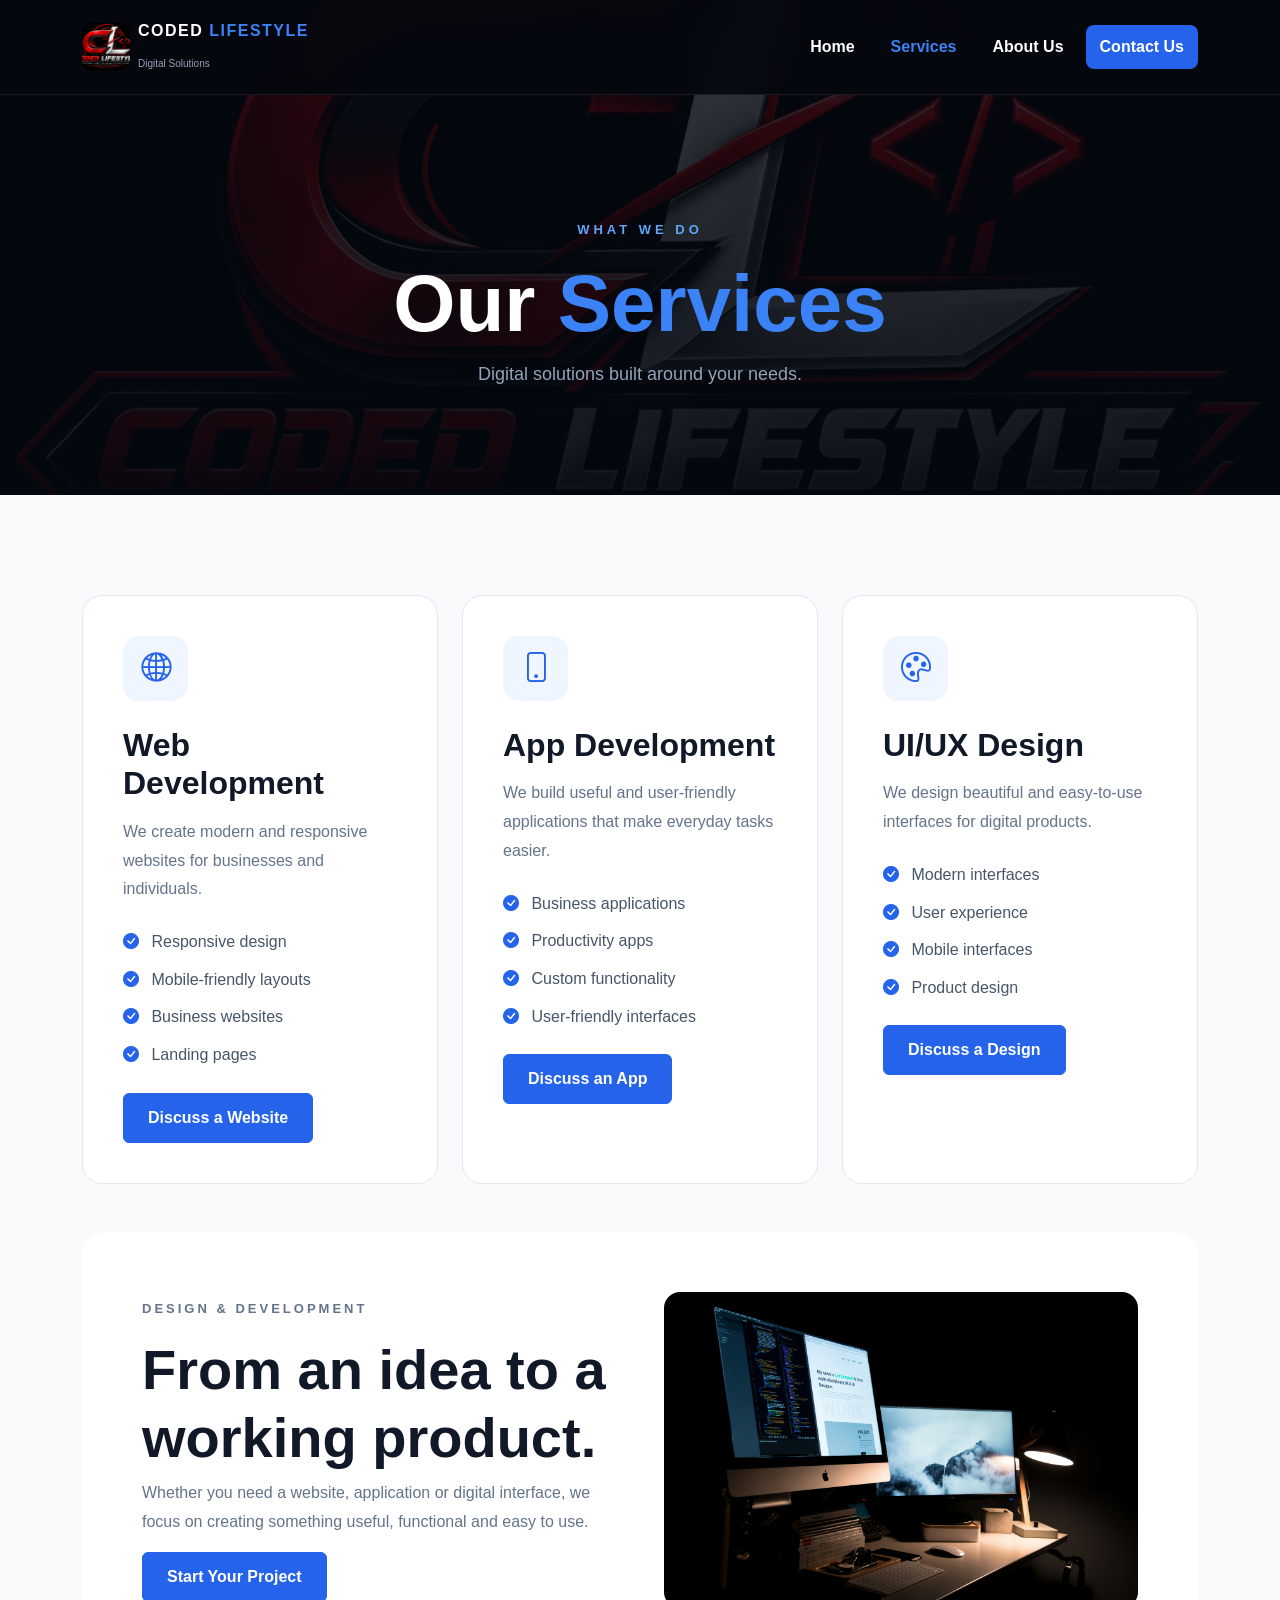
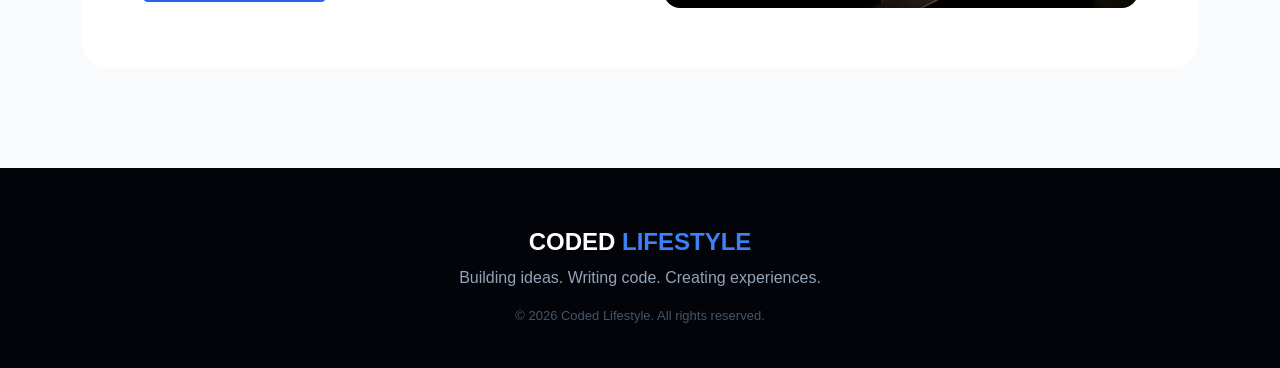
<file: services.html>
<!DOCTYPE html>
<html lang="en">

<head>

    <meta charset="UTF-8">
    <meta
        name="viewport"
        content="width=device-width, initial-scale=1.0"
    >

    <title>Coded Lifestyle | Services</title>

    <link
        href="https://cdn.jsdelivr.net/npm/bootstrap@5.3.3/dist/css/bootstrap.min.css"
        rel="stylesheet"
    >

    <link
        rel="stylesheet"
        href="https://cdn.jsdelivr.net/npm/bootstrap-icons@1.11.3/font/bootstrap-icons.min.css"
    >

    <link
        rel="stylesheet"
        href="assets/css/style.css"
    >

</head>

<body>


<!-- NAVBAR -->

<nav class="navbar navbar-expand-lg navbar-dark fixed-top coded-navbar">

    <div class="container">

        <a
            class="navbar-brand d-flex align-items-center gap-2"
            href="index.html"
        >

            <img
                src="assets/images/logo.jpegfile.jpeg"
                class="navbar-logo"
                alt="Coded Lifestyle"
            >

            <div>

                <div class="brand-name">
                    CODED <span>LIFESTYLE</span>
                </div>

                <small>Digital Solutions</small>

            </div>

        </a>


        <button
            class="navbar-toggler"
            type="button"
            data-bs-toggle="collapse"
            data-bs-target="#mainNavbar"
        >

            <span class="navbar-toggler-icon"></span>

        </button>


        <div
            class="collapse navbar-collapse"
            id="mainNavbar"
        >

            <ul class="navbar-nav ms-auto gap-lg-2">

                <li class="nav-item">
                    <a class="nav-link" href="index.html">
                        Home
                    </a>
                </li>

                <li class="nav-item">
                    <a class="nav-link active" href="services.html">
                        Services
                    </a>
                </li>

                <li class="nav-item">
                    <a class="nav-link" href="about-us.html">
                        About Us
                    </a>
                </li>

                <li class="nav-item">
                    <a
                        class="nav-link contact-nav"
                        href="contact-us.html"
                    >
                        Contact Us
                    </a>
                </li>

            </ul>

        </div>

    </div>

</nav>


<!-- PAGE HERO -->

<section class="page-hero">

    <div class="container text-center">

        <p class="hero-label">
            WHAT WE DO
        </p>

        <h1>
            Our <span>Services</span>
        </h1>

        <p>
            Digital solutions built around your needs.
        </p>

    </div>

</section>


<!-- SERVICES -->

<section class="section-padding services-page">

    <div class="container">

        <div class="row g-4">


            <!-- WEB -->

            <div class="col-md-6 col-lg-4">

                <div class="large-service-card h-100">

                    <div class="service-icon">
                        <i class="bi bi-globe2"></i>
                    </div>

                    <h2>
                        Web Development
                    </h2>

                    <p>
                        We create modern and responsive websites
                        for businesses and individuals.
                    </p>

                    <ul>

                        <li>
                            <i class="bi bi-check-circle-fill"></i>
                            Responsive design
                        </li>

                        <li>
                            <i class="bi bi-check-circle-fill"></i>
                            Mobile-friendly layouts
                        </li>

                        <li>
                            <i class="bi bi-check-circle-fill"></i>
                            Business websites
                        </li>

                        <li>
                            <i class="bi bi-check-circle-fill"></i>
                            Landing pages
                        </li>

                    </ul>

                    <a
                        href="https://wa.me/2349161330967"
                        class="btn btn-primary"
                    >
                        Discuss a Website
                    </a>

                </div>

            </div>


            <!-- APP -->

            <div class="col-md-6 col-lg-4">

                <div class="large-service-card h-100">

                    <div class="service-icon">
                        <i class="bi bi-phone"></i>
                    </div>

                    <h2>
                        App Development
                    </h2>

                    <p>
                        We build useful and user-friendly
                        applications that make everyday tasks easier.
                    </p>

                    <ul>

                        <li>
                            <i class="bi bi-check-circle-fill"></i>
                            Business applications
                        </li>

                        <li>
                            <i class="bi bi-check-circle-fill"></i>
                            Productivity apps
                        </li>

                        <li>
                            <i class="bi bi-check-circle-fill"></i>
                            Custom functionality
                        </li>

                        <li>
                            <i class="bi bi-check-circle-fill"></i>
                            User-friendly interfaces
                        </li>

                    </ul>

                    <a
                        href="https://wa.me/2349161330967"
                        class="btn btn-primary"
                    >
                        Discuss an App
                    </a>

                </div>

            </div>


            <!-- UI -->

            <div class="col-md-6 col-lg-4">

                <div class="large-service-card h-100">

                    <div class="service-icon">
                        <i class="bi bi-palette"></i>
                    </div>

                    <h2>
                        UI/UX Design
                    </h2>

                    <p>
                        We design beautiful and easy-to-use
                        interfaces for digital products.
                    </p>

                    <ul>

                        <li>
                            <i class="bi bi-check-circle-fill"></i>
                            Modern interfaces
                        </li>

                        <li>
                            <i class="bi bi-check-circle-fill"></i>
                            User experience
                        </li>

                        <li>
                            <i class="bi bi-check-circle-fill"></i>
                            Mobile interfaces
                        </li>

                        <li>
                            <i class="bi bi-check-circle-fill"></i>
                            Product design
                        </li>

                    </ul>

                    <a
                        href="https://wa.me/2349161330967"
                        class="btn btn-primary"
                    >
                        Discuss a Design
                    </a>

                </div>

            </div>

        </div>


        <!-- SHOWCASE -->

        <div class="service-showcase mt-5">

            <div class="row align-items-center g-5">

                <div class="col-lg-6">

                    <p class="section-label">
                        DESIGN & DEVELOPMENT
                    </p>

                    <h2>
                        From an idea to a
                        <span>working product.</span>
                    </h2>

                    <p>
                        Whether you need a website, application or
                        digital interface, we focus on creating
                        something useful, functional and easy to use.
                    </p>

                    <a
                        href="contact-us.html"
                        class="btn btn-primary"
                    >
                        Start Your Project
                    </a>

                </div>


                <div class="col-lg-6">

                    <img
                        src="assets/images/webdesign.jpg"
                        class="img-fluid rounded-4"
                        alt="Web design"
                    >

                </div>

            </div>

        </div>

    </div>

</section>


<footer class="site-footer">

    <div class="container text-center">

        <h4>
            CODED <span>LIFESTYLE</span>
        </h4>

        <p>
            Building ideas. Writing code. Creating experiences.
        </p>

        <p class="copyright">
            © 2026 Coded Lifestyle. All rights reserved.
        </p>

    </div>

</footer>


<script
    src="https://cdn.jsdelivr.net/npm/bootstrap@5.3.3/dist/js/bootstrap.bundle.min.js"
></script>

</body>
</html>
</file>
<file: assets/css/style.css>
/* =========================================================
   CODED LIFESTYLE
   MAIN STYLESHEET
========================================================= */

:root {
    --blue: #2563eb;
    --blue-light: #3b82f6;
    --dark: #05080f;
    --dark-2: #0b111c;
    --dark-3: #111827;
    --text-light: #cbd5e1;
    --muted: #64748b;
}


/* =========================================================
   RESET
========================================================= */

* {
    margin: 0;
    padding: 0;
    box-sizing: border-box;
}

html {
    scroll-behavior: smooth;
}

body {
    font-family:
        "Segoe UI",
        Arial,
        Helvetica,
        sans-serif;

    background: var(--dark);

    color: white;

    line-height: 1.6;
}

a {
    text-decoration: none;
}

img {
    max-width: 100%;
}


/* =========================================================
   NAVBAR
========================================================= */

.coded-navbar {
    background: rgba(5, 8, 15, 0.92);

    backdrop-filter: blur(15px);

    border-bottom:
        1px solid
        rgba(255, 255, 255, 0.08);

    padding: 13px 0;
}

.navbar-logo {
    width: 48px;
    height: 48px;

    object-fit: cover;

    border-radius: 10px;
}

.brand-name {
    font-weight: 800;

    font-size: 16px;

    letter-spacing: 1.5px;
}

.brand-name span {
    color: var(--blue-light);
}

.navbar-brand small {
    color: #94a3b8;

    font-size: 10px;
}

.nav-link {
    color: white !important;

    font-weight: 600;

    padding: 9px 14px !important;

    transition: 0.3s ease;
}

.nav-link:hover {
    color: var(--blue-light) !important;
}

.nav-link.active {
    color: var(--blue-light) !important;
}

.contact-nav {
    background: var(--blue);

    border-radius: 8px;
}

.contact-nav:hover {
    background: #1d4ed8;

    color: white !important;
}


/* =========================================================
   HERO
========================================================= */

.home-hero {
    min-height: 100vh;

    padding-top: 80px;

    background:
        linear-gradient(
            rgba(3, 7, 15, 0.78),
            rgba(3, 7, 15, 0.94)
        ),
        url("../images/coded-lifestyle-bg.jpg");

    background-size: cover;

    background-position: center;
}

.hero-label {
    color: #60a5fa;

    font-size: 13px;

    font-weight: 800;

    letter-spacing: 4px;

    margin-bottom: 15px;
}

.home-hero h1 {
    font-size:
        clamp(
            3rem,
            7vw,
            6rem
        );

    line-height: 1;

    font-weight: 800;

    letter-spacing: -3px;

    max-width: 850px;
}

.home-hero h1 span,
.page-hero h1 span,
.section-heading strong,
.section-label,
.why-us h2 span,
.project-showcase h2 span,
.about-company h2 span,
.vision-section h2 span,
.why-company h2 span,
.contact-page h2 span {
    color: var(--blue-light);
}

.hero-description {
    max-width: 650px;

    margin: 25px 0 35px;

    color: var(--text-light);

    font-size: 18px;

    line-height: 1.8;
}


/* =========================================================
   HERO CARD
========================================================= */

.hero-card {
    padding: 45px 35px;

    background:
        linear-gradient(
            145deg,
            rgba(37, 99, 235, 0.18),
            rgba(255, 255, 255, 0.03)
        );

    border:
        1px solid
        rgba(255, 255, 255, 0.1);

    border-radius: 25px;

    backdrop-filter: blur(10px);

    box-shadow:
        0 30px 80px
        rgba(0, 0, 0, 0.4);
}

.hero-card-icon {
    width: 70px;
    height: 70px;

    display: flex;

    align-items: center;
    justify-content: center;

    background: rgba(37, 99, 235, 0.15);

    color: #60a5fa;

    border-radius: 18px;

    font-size: 35px;

    margin-bottom: 25px;
}

.hero-card h3 {
    font-size: 30px;
}

.hero-card p {
    color: #94a3b8;
}

.code-lines {
    margin-top: 30px;

    display: flex;

    flex-direction: column;

    gap: 8px;

    font-family: monospace;

    color: #60a5fa;
}


/* =========================================================
   BUTTONS
========================================================= */

.btn-primary {
    background: var(--blue);

    border-color: var(--blue);

    font-weight: 700;

    padding: 12px 24px;
}

.btn-primary:hover {
    background: #1d4ed8;

    border-color: #1d4ed8;
}


/* =========================================================
   SECTIONS
========================================================= */

.section-padding {
    padding: 100px 0;
}

.section-heading {
    text-align: center;
}

.section-heading p,
.section-label {
    font-size: 13px;

    font-weight: 800;

    letter-spacing: 3px;
}

.section-heading h2 {
    font-size:
        clamp(
            2rem,
            5vw,
            3.5rem
        );

    font-weight: 300;

    margin: 10px 0;
}

.section-heading span {
    color: var(--muted);
}


/* =========================================================
   SERVICES
========================================================= */

.home-services,
.services-page {
    background: #f8fafc;

    color: #111827;
}

.service-card,
.large-service-card {
    background: white;

    padding: 35px 30px;

    border:
        1px solid
        #e2e8f0;

    border-radius: 20px;

    transition: 0.35s ease;

    position: relative;

    overflow: hidden;
}

.service-card::before,
.large-service-card::before {
    content: "";

    position: absolute;

    top: 0;
    left: 0;

    width: 100%;
    height: 4px;

    background: var(--blue);

    transform: scaleX(0);

    transform-origin: left;

    transition: 0.35s ease;
}

.service-card:hover,
.large-service-card:hover {
    transform: translateY(-10px);

    box-shadow:
        0 20px 50px
        rgba(15, 23, 42, 0.12);
}

.service-card:hover::before,
.large-service-card:hover::before {
    transform: scaleX(1);
}

.service-icon {
    width: 65px;
    height: 65px;

    display: flex;

    align-items: center;
    justify-content: center;

    background: #eff6ff;

    color: var(--blue);

    border-radius: 16px;

    font-size: 30px;

    margin-bottom: 25px;
}

.service-card h3 {
    font-size: 22px;
}

.service-card p,
.large-service-card p {
    color: var(--muted);

    line-height: 1.8;
}

.service-card a {
    color: var(--blue);

    font-weight: 700;
}

.service-card a i {
    transition: 0.3s;
}

.service-card a:hover i {
    margin-left: 8px;
}


/* =========================================================
   LARGE SERVICE CARDS
========================================================= */

.large-service-card {
    padding: 40px;
}

.large-service-card h2 {
    margin-bottom: 15px;

    font-weight: 800;
}

.large-service-card ul {
    list-style: none;

    padding: 0;

    margin: 25px 0;
}

.large-service-card li {
    margin-bottom: 12px;

    color: #475569;
}

.large-service-card li i {
    color: var(--blue);

    margin-right: 8px;
}


/* =========================================================
   PAGE HERO
========================================================= */

.page-hero {
    min-height: 55vh;

    padding-top: 130px;

    display: flex;

    align-items: center;
    justify-content: center;

    background:
        linear-gradient(
            rgba(3, 7, 15, 0.8),
            rgba(3, 7, 15, 0.94)
        ),
        url("../images/coded-lifestyle-bg.jpg");

    background-size: cover;

    background-position: center;
}

.page-hero h1 {
    font-size:
        clamp(
            3rem,
            7vw,
            5rem
        );

    font-weight: 800;
}

.page-hero p:last-child {
    color: #94a3b8;

    font-size: 18px;
}


/* =========================================================
   WHY US
========================================================= */

.why-us,
.why-company {
    background: white;

    color: #111827;
}

.why-us h2,
.about-company h2,
.vision-section h2,
.why-company h2,
.contact-page h2 {
    font-size:
        clamp(
            2.2rem,
            5vw,
            3.5rem
        );

    font-weight: 800;

    margin: 15px 0;
}

.why-us p {
    line-height: 1.8;
}

.why-card {
    padding: 30px 20px;

    background: #f8fafc;

    border:
        1px solid
        #e2e8f0;

    border-radius: 18px;

    transition: 0.3s ease;
}

.why-card:hover {
    transform: translateY(-5px);

    box-shadow:
        0 15px 35px
        rgba(0, 0, 0, 0.08);
}

.why-card i {
    font-size: 35px;

    color: var(--blue);

    margin-bottom: 15px;
}

.why-card h4 {
    font-weight: 700;
}

.why-card p {
    color: var(--muted);

    font-size: 14px;
}


/* =========================================================
   CTA
========================================================= */

.cta-section {
    padding: 100px 20px;

    background:
        linear-gradient(
            135deg,
            #0b1220,
            #05080f
        );

    text-align: center;
}

.cta-section h2 {
    font-size:
        clamp(
            2.2rem,
            5vw,
            4rem
        );

    font-weight: 800;

    margin: 15px 0;
}

.cta-section p:not(.section-label) {
    color: #94a3b8;

    margin-bottom: 30px;
}


/* =========================================================
   SHOWCASE
========================================================= */

.service-showcase {
    padding: 60px;

    background: white;

    border-radius: 25px;
}

.service-showcase h2 {
    font-size:
        clamp(
            2rem,
            5vw,
            3.5rem
        );

    font-weight: 800;
}

.service-showcase p {
    color: var(--muted);

    line-height: 1.8;
}


/* =========================================================
   ABOUT
========================================================= */

.about-company {
    background: white;

    color: #111827;
}

.about-company p {
    line-height: 1.8;
}

.about-image-wrapper {
    display: inline-block;

    padding: 12px;

    background:
        linear-gradient(
            135deg,
            #2563eb,
            transparent
        );

    border-radius: 30px;
}

.about-image-wrapper img {
    width: 350px;

    height: 350px;

    object-fit: cover;

    border-radius: 22px;
}


/* =========================================================
   VISION
========================================================= */

.vision-section {
    background: #f8fafc;

    color: #111827;
}

.info-card {
    padding: 40px;

    background: white;

    border:
        1px solid
        #e2e8f0;

    border-radius: 20px;
}

.info-icon {
    width: 60px;
    height: 60px;

    display: flex;

    align-items: center;
    justify-content: center;

    background: #eff6ff;

    color: var(--blue);

    border-radius: 15px;

    font-size: 28px;

    margin-bottom: 20px;
}

.info-card p {
    color: var(--muted);

    line-height: 1.8;
}


/* =========================================================
   CONTACT
========================================================= */

.contact-page {
    background: white;

    color: #111827;
}

.contact-page p {
    line-height: 1.8;
}

.contact-info {
    margin-top: 35px;
}

.contact-info a {
    display: flex;

    align-items: center;

    gap: 15px;

    margin-bottom: 20px;

    color: #111827;
}

.contact-info a:hover strong {
    color: var(--blue);
}

.contact-icon {
    width: 55px;
    height: 55px;

    display: flex;

    align-items: center;
    justify-content: center;

    background: #eff6ff;

    color: var(--blue);

    border-radius: 14px;

    font-size: 23px;
}

.contact-info small,
.contact-info strong {
    display: block;
}

.contact-info small {
    color: var(--muted);
}

.contact-form-card {
    padding: 40px;

    background: #f8fafc;

    border:
        1px solid
        #e2e8f0;

    border-radius: 22px;
}

.form-control {
    padding: 13px 15px;

    border:
        1px solid
        #cbd5e1;
}

.form-control:focus {
    border-color: var(--blue);

    box-shadow:
        0 0 0 3px
        rgba(37, 99, 235, 0.1);
}


/* =========================================================
   FOOTER
========================================================= */

.site-footer {
    padding: 60px 0 25px;

    background: #020409;

    color: #94a3b8;
}

.site-footer h4 {
    color: white;

    font-weight: 800;
}

.site-footer h4 span {
    color: var(--blue-light);
}

.site-footer h6 {
    color: white;

    margin-bottom: 15px;
}

.site-footer a {
    display: block;

    color: #94a3b8;

    margin-bottom: 8px;

    transition: 0.3s;
}

.site-footer a:hover {
    color: var(--blue-light);
}

.site-footer hr {
    border-color:
        rgba(255, 255, 255, 0.08);

    margin: 35px 0 20px;
}

.copyright {
    color: #475569;

    font-size: 13px;
}


/* =========================================================
   MOBILE
========================================================= */

@media (max-width: 991px) {

    .coded-navbar {
        padding: 10px 0;
    }

    .navbar-nav {
        padding-top: 15px;
    }

    .contact-nav {
        display: inline-block;

        margin-top: 5px;
    }

    .hero-card {
        max-width: 500px;

        margin: auto;
    }

}


/* =========================================================
   SMALL PHONES
========================================================= */

@media (max-width: 576px) {

    .section-padding {
        padding: 70px 20px;
    }

    .home-hero {
        padding-top: 100px;
    }

    .home-hero h1 {
        letter-spacing: -2px;
    }

    .hero-description {
        font-size: 16px;
    }

    .hero-card {
        padding: 30px 25px;
    }

    .page-hero {
        min-height: 50vh;

        padding-left: 20px;
        padding-right: 20px;
    }

    .service-showcase {
        padding: 30px 20px;
    }

    .contact-form-card {
        padding: 25px 20px;
    }

    .about-image-wrapper img {
        width: 270px;
        height: 270px;
    }

}
</file>
